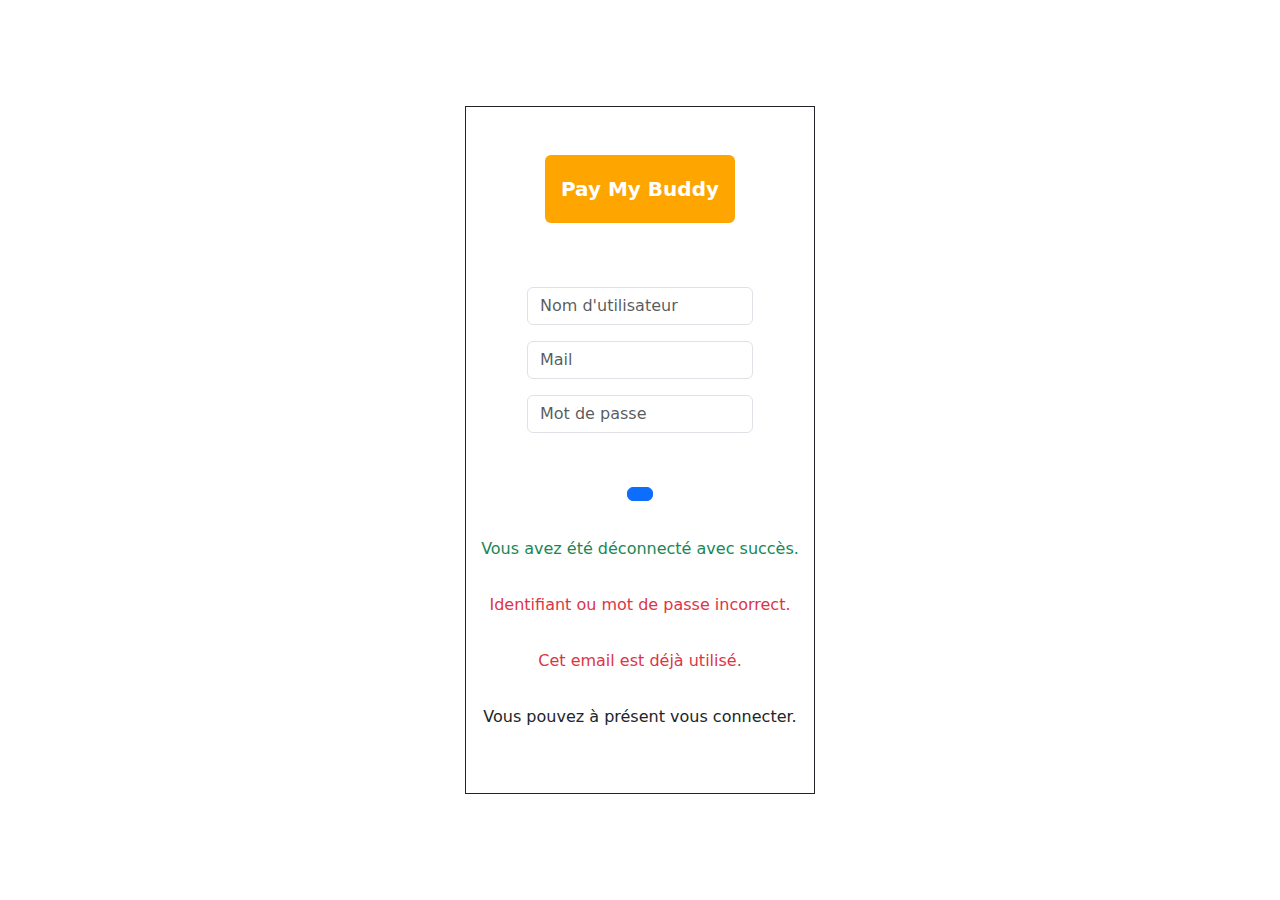
<file: src/main/resources/templates/login-register.html>
<!DOCTYPE html>
<html xmlns:th="http://www.thymeleaf.org">

<head>
    <title th:text="${title}">Authentication</title>
    <link href="https://cdn.jsdelivr.net/npm/bootstrap@5.3.3/dist/css/bootstrap.min.css" rel="stylesheet"
        integrity="sha384-QWTKZyjpPEjISv5WaRU9OFeRpok6YctnYmDr5pNlyT2bRjXh0JMhjY6hW+ALEwIH" crossorigin="anonymous">

</head>

<body>
    <main class="container d-flex flex-column justify-content-center align-items-center" style="height: 100vh;">

        <div th:id="formLogin" class="d-flex flex-column align-items-center py-5 px-2 border border-dark mx-auto"
            style="width: 350px;">
            <h2 class="badge mb-3 fs-5 fw-bold px-3 py-4" style="background-color: orange;">Pay My Buddy</h2>
            <form th:action="@{${action}}" method="post" class="d-flex flex-column align-items-center p-5 pb-2">
                <div>
                    <div th:if="${formulaire == 'register'}" class="mb-3">
                        <input type="text" class="form-control" placeholder="Nom d'utilisateur" aria-label="username"
                            name="username" required>
                    </div>
                    <div class="mb-3">
                        <input type="email" class="form-control" placeholder="Mail" aria-label="email"
                            th:name="${formulaire == 'register' ? 'email' : 'username'}" required>
                    </div>
                    <div class="input-group mb-3">
                        <input type="password" class="form-control" placeholder="Mot de passe" aria-label="password"
                            name="password" required>
                    </div>
                </div>
                <div class="mt-3 pt-3">
                    <button th:text="${textButton}" class="btn btn-primary fw-bold" type="submit"></button>
                </div>
            </form>
            <div class="mt-1 pt-1">
                <a th:href="@{${formulaire == 'login' ? '/register' : '/login'}}" th:text="${textLink}"></a>
            </div>
            <div th:if="${param.logout}" class="text-success mt-3 mx-auto">
                <p>Vous avez été déconnecté avec succès.</p>
            </div>
            <div th:if="${param.error}" class="text-danger mt-3 mx-auto">
                <p>Identifiant ou mot de passe incorrect.</p>
            </div>
            <div th:if="${param.existing}" class="text-danger mt-3 mx-auto">
                <p>Cet email est déjà utilisé.</p>
            </div>
            <div th:if="${param.success}" class="text-succes mt-3 mx-auto">
                <p>Vous pouvez à présent vous connecter.</p>
            </div>
        </div>
    </main>

    <script src="https://cdn.jsdelivr.net/npm/bootstrap@5.3.3/dist/js/bootstrap.bundle.min.js"
        integrity="sha384-YvpcrYf0tY3lHB60NNkmXc5s9fDVZLESaAA55NDzOxhy9GkcIdslK1eN7N6jIeHz"
        crossorigin="anonymous"></script>
</body>

</html>
</file>
